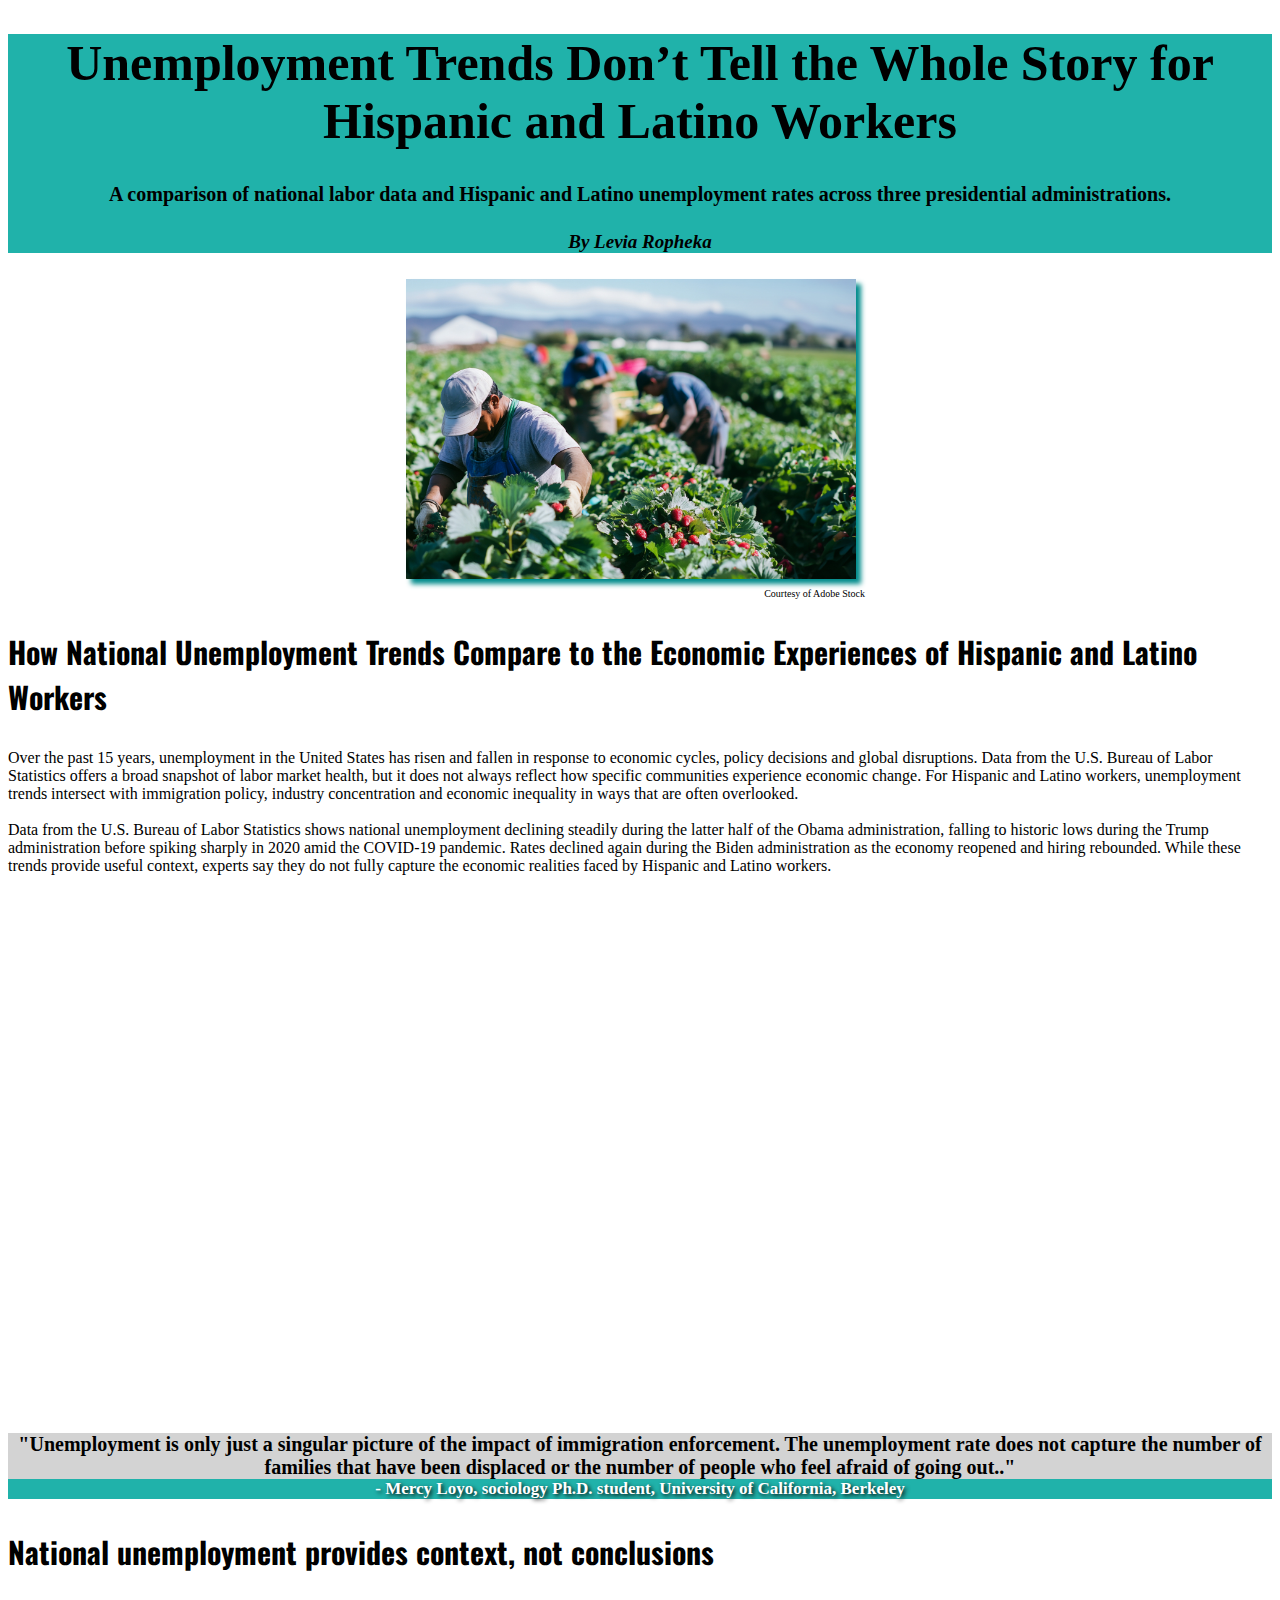
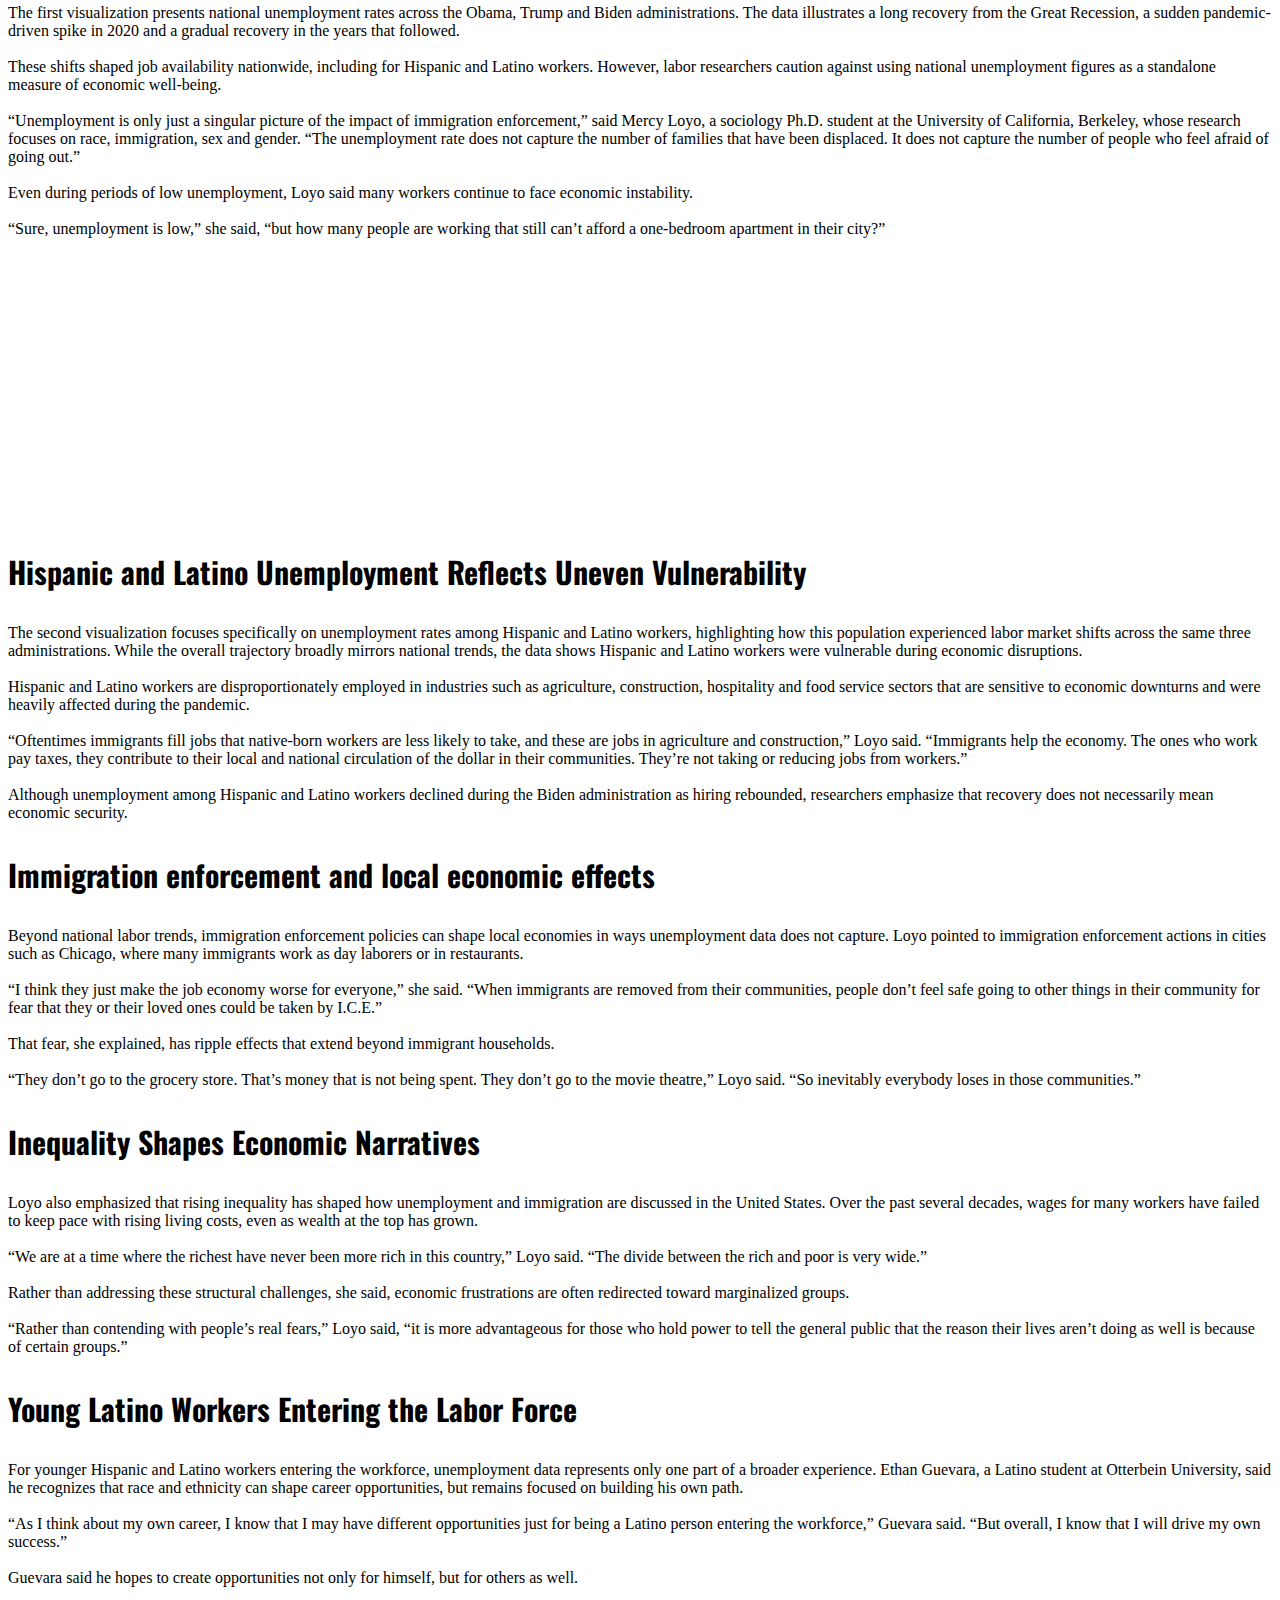
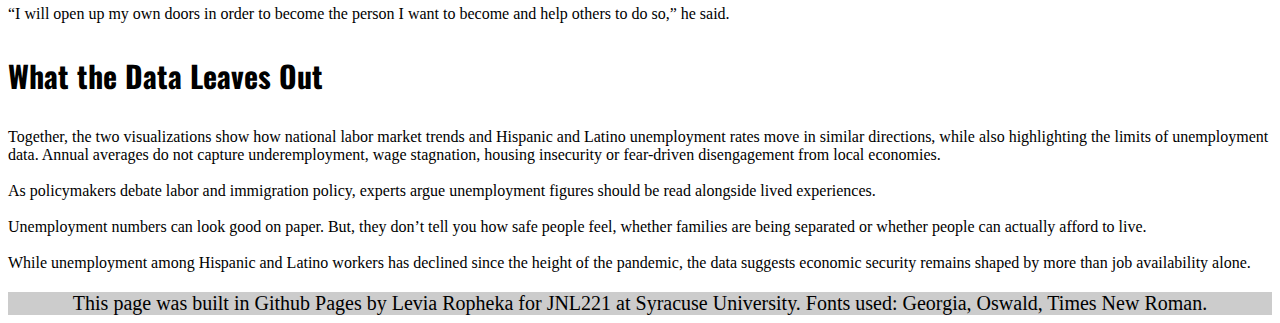
<file: final/index.html>
<!-- This is the completed HTML page for our final project template. -->

<!DOCTYPE html>
<html lang="en">
	<head>
		<title>JNL 221: Final Project Header Here</title>
		<!-- Required meta tags -->
		<meta charset="utf-8">
		<meta name="viewport" content="width=device-width, initial-scale=1">
		<!-- Link tag for CSS -->
		<link rel="stylesheet" href="final.css">

		<!-- Google font: Oswald -->
		
		<link rel="preconnect" href="https://fonts.googleapis.com">
		<link rel="preconnect" href="https://fonts.gstatic.com" crossorigin>
		<link href="https://fonts.googleapis.com/css2?family=Oswald&display=swap" rel="stylesheet">

	</head>
		
	<body>
		<section class="header"> 
			<h1> Unemployment Trends Don’t Tell the Whole Story for Hispanic and Latino Workers </h1>
			<h2> A comparison of national labor data and Hispanic and Latino unemployment rates across three presidential administrations.</h2>
			<h4>By Levia Ropheka</h4>
		</section>
		<section>
<div class="mainimage">

			<img src="al.jpeg" alt= "Agricultural workers working in a strawberry field" height= "300px" width= "450px">
			<br><br>
			<div class="caption">Courtesy of Adobe Stock</div></div>


			<h3>How National Unemployment Trends Compare to the Economic Experiences of Hispanic and Latino Workers</h3>
			<!-- Add image below this comment -->

			
			<p>Over the past 15 years, unemployment in the United States has risen and fallen in response to economic cycles, policy decisions and global disruptions. Data from the U.S. Bureau of Labor Statistics offers a broad snapshot of labor market health, but it does not always reflect how specific communities experience economic change. For Hispanic and Latino workers, unemployment trends intersect with immigration policy, industry concentration and economic inequality in ways that are often overlooked.
				<br><br>
			Data from the U.S. Bureau of Labor Statistics shows national unemployment declining steadily during the latter half of the Obama administration, falling to historic lows during the Trump administration before spiking sharply in 2020 amid the COVID-19 pandemic. Rates declined again during the Biden administration as the economy reopened and hiring rebounded. While these trends provide useful context, experts say they do not fully capture the economic realities faced by Hispanic and Latino workers.
</p>
<div class= "chartcontainer">
	<iframe title="U.S. Unemployment Trends Shifted Across Three Presidential Administrations" aria-label="Line chart" id="datawrapper-chart-bCI5p" src="https://datawrapper.dwcdn.net/bCI5p/2/" scrolling="no" frameborder="0" style="border: none;" width="572" height="502" data-external="1"></iframe>
</div>

		</section>
		<section>
<br><br>
<div class="quote">"Unemployment is only just a singular picture of the impact of immigration enforcement. The unemployment rate does not capture the number of families that have been displaced or the number of people who feel afraid of going out.."<br><div> <div class="interviewee"> - Mercy Loyo, sociology Ph.D. student, University of California, Berkeley</div></div>

</section>
<section>


			<h3>National unemployment provides context, not conclusions</h3>

			<p>The first visualization presents national unemployment rates across the Obama, Trump and Biden administrations. The data illustrates a long recovery from the Great Recession, a sudden pandemic-driven spike in 2020 and a gradual recovery in the years that followed.
				<br><br>
			These shifts shaped job availability nationwide, including for Hispanic and Latino workers. However, labor researchers caution against using national unemployment figures as a standalone 	measure of economic well-being.
			<br><br>
			“Unemployment is only just a singular picture of the impact of immigration enforcement,” said Mercy Loyo, a sociology Ph.D. student at the University of California, Berkeley, whose research focuses on race, immigration, sex and gender. “The unemployment rate does not capture the number of families that have been displaced. It does not capture the number of people who feel afraid of going out.”
			<br><br>
			Even during periods of low unemployment, Loyo said many workers continue to face economic instability.
			<br><br>
			“Sure, unemployment is low,” she said, “but how many people are working that still can’t afford a one-bedroom apartment in their city?”

		</p>
		</section>
		<section>

			<br>

			<iframe title="Average unemployment rates for Hispanic and Latino workers differed by administration" aria-label="Bar Chart" id="datawrapper-chart-AIL44" src="https://datawrapper.dwcdn.net/AIL44/2/" scrolling="no" frameborder="0" style="border: none;" width="600" height="243" data-external="1"></iframe>

		<h3>Hispanic and Latino Unemployment Reflects Uneven Vulnerability</h3>

		<P>The second visualization focuses specifically on unemployment rates among Hispanic and Latino workers, highlighting how this population experienced labor market shifts across the same three administrations. While the overall trajectory broadly mirrors national trends, the data shows Hispanic and Latino workers were vulnerable during economic disruptions.
		<br><br>
		Hispanic and Latino workers are disproportionately employed in industries such as agriculture, construction, hospitality and food service sectors that are sensitive to economic downturns and were heavily affected during the pandemic.
		<br><br>
		“Oftentimes immigrants fill jobs that native-born workers are less likely to take, and these are jobs in agriculture and construction,” Loyo said. “Immigrants help the economy. The ones who work pay taxes, they contribute to their local and national circulation of the dollar in their communities. They’re not taking or reducing jobs from workers.”
		<br><br>
		Although unemployment among Hispanic and Latino workers declined during the Biden administration as hiring rebounded, researchers emphasize that recovery does not necessarily mean economic security.

<H3>Immigration enforcement and local economic effects</H3>

		Beyond national labor trends, immigration enforcement policies can shape local economies in ways unemployment data does not capture. Loyo pointed to immigration enforcement actions in cities such as Chicago, where many immigrants work as day laborers or in restaurants.
<br><br>
“I think they just make the job economy worse for everyone,” she said. “When immigrants are removed from their communities, people don’t feel safe going to other things in their community for fear that they or their loved ones could be taken by I.C.E.”
<br><br>
That fear, she explained, has ripple effects that extend beyond immigrant households.
<br><br>
“They don’t go to the grocery store. That’s money that is not being spent. They don’t go to the movie theatre,” Loyo said. “So inevitably everybody loses in those communities.”

<H3>Inequality Shapes Economic Narratives</H3>

<P>Loyo also emphasized that rising inequality has shaped how unemployment and immigration are discussed in the United States. Over the past several decades, wages for many workers have failed to keep pace with rising living costs, even as wealth at the top has grown.
<br><br>	
“We are at a time where the richest have never been more rich in this country,” Loyo said. “The divide between the rich and poor is very wide.”
<br><br>
Rather than addressing these structural challenges, she said, economic frustrations are often redirected toward marginalized groups.
<br><br>
“Rather than contending with people’s real fears,” Loyo said, “it is more advantageous for those who hold power to tell the general public that the reason their lives aren’t doing as well is because of certain groups.”
</P>

<H3>Young Latino Workers Entering the Labor Force
</H3>

<P>For younger Hispanic and Latino workers entering the workforce, unemployment data represents only one part of a broader experience. Ethan Guevara, a Latino student at Otterbein University, said he recognizes that race and ethnicity can shape career opportunities, but remains focused on building his own path.
<br><br>
“As I think about my own career, I know that I may have different opportunities just for being a Latino person entering the workforce,” Guevara said. “But overall, I know that I will drive my own success.”
<br><br>
Guevara said he hopes to create opportunities not only for himself, but for others as well.
<br><br>
“I will open up my own doors in order to become the person I want to become and help others to do so,” he said.
</P>

<H3>What the Data Leaves Out</H3>
<P>Together, the two visualizations show how national labor market trends and Hispanic and Latino unemployment rates move in similar directions, while also highlighting the limits of unemployment data. Annual averages do not capture underemployment, wage stagnation, housing insecurity or fear-driven disengagement from local economies.
<br><br>
As policymakers debate labor and immigration policy, experts argue unemployment figures should be read alongside lived experiences.
<br><br>
Unemployment numbers can look good on paper. But, they don’t tell you how safe people feel, whether families are being separated or whether people can actually afford to live.
<br><br>
While unemployment among Hispanic and Latino workers has declined since the height of the pandemic, the data suggests economic security remains shaped by more than job availability alone.
</P>
		</section>
		<div class="footer">
			<p>This page was built in Github Pages by Levia Ropheka for JNL221 at Syracuse University. Fonts used: Georgia, Oswald, Times New Roman.</p>
		</div>
	</body>
</html>
</file>
<file: final/final.css>
/*This is the CSS page for our final template.*/

p {font family: 'Times New Roman', serif; font size: 20px}

.footer p { /* This is how you add styles for only the p text within the footer. */
	background-color: #cccccc;
	text-align: center;
	font-size: 20px;
	margin-bottom: 0;
}
.header {
	height: auto;
	font-weight: bold;
	font-size: 50px;
	text-align: center;
	font-family: 'Georgia', serif;
	background-color: lightseagreen;
}

.quote {
	height: auto;
	font-weight: bold;
	font-size: 20px;
	text-align: center;
	font-family: 'Georgia', serif;
	background-color: lightgray;
}

.interviewee {
	height: auto;
	font-weight: bold;
	font-size: 17px;
	text-align: center;
	font-family: 'Georgia', serif;
	background-color: lightseagreen;
	color: white;
	text-shadow: 2px 2px 4px #000000;
}

h4 {
	font-style: italic;
	font-size: 19px;
	font-family: 'Georgia', serif;
}
h3 {
	font-family: Oswald;
	font-size: 30px;
}

h2 {font-family: 'Times New Roman';
	font-size: 20px}

h1 {font-family: 'Times New Roman';
	font-size: 50px }

img {box-shadow: 5px 5px 5px darkcyan;
	float: right;
	margin-left: 2%;
	margin-right: 2%;
	margin-bottom: 2%
	}


.oswald-subhead {
  font-family: "Oswald", sans-serif;
  font-optical-sizing: auto;
  font-weight: 400;
  font-style: normal;
}	

.mainimage {
	max-width: 450px;
margin: 10px auto;
text-align: center;
  margin-left: auto;
  margin-right: auto;
  margin-top: 10px;
  margin-bottom: 10px;
  padding-left: 0px; 
}


.caption {
  font-size: 10px;
  margin-left: 10px;
  margin-right: 0px;
  margin-top: 5px;
  text-align: right;
  padding-top: 20px;
}

/*Don't worry about this section yet*/
@media only screen and (max-width: 767px)
{
 .list {
 	float: right;
 	min-width: 90%;
 	margin-left: 10px;
 	margin-bottom: 50px;
 	margin-top: 30px;
 	border-width: 2px;
	padding-left: 10px;
 }


iframe {

 	width: 100%;
 	text-align: center;
 	height: 500px;
	max-width: 100%;
	display:block;
 }

.footer p { /* This is how you add styles for only the p text within the footer. */
	background-color: lightseagreen;
	text-align: center;
	font-size: 20px;
	margin-bottom: 0;
}
}
</file>
